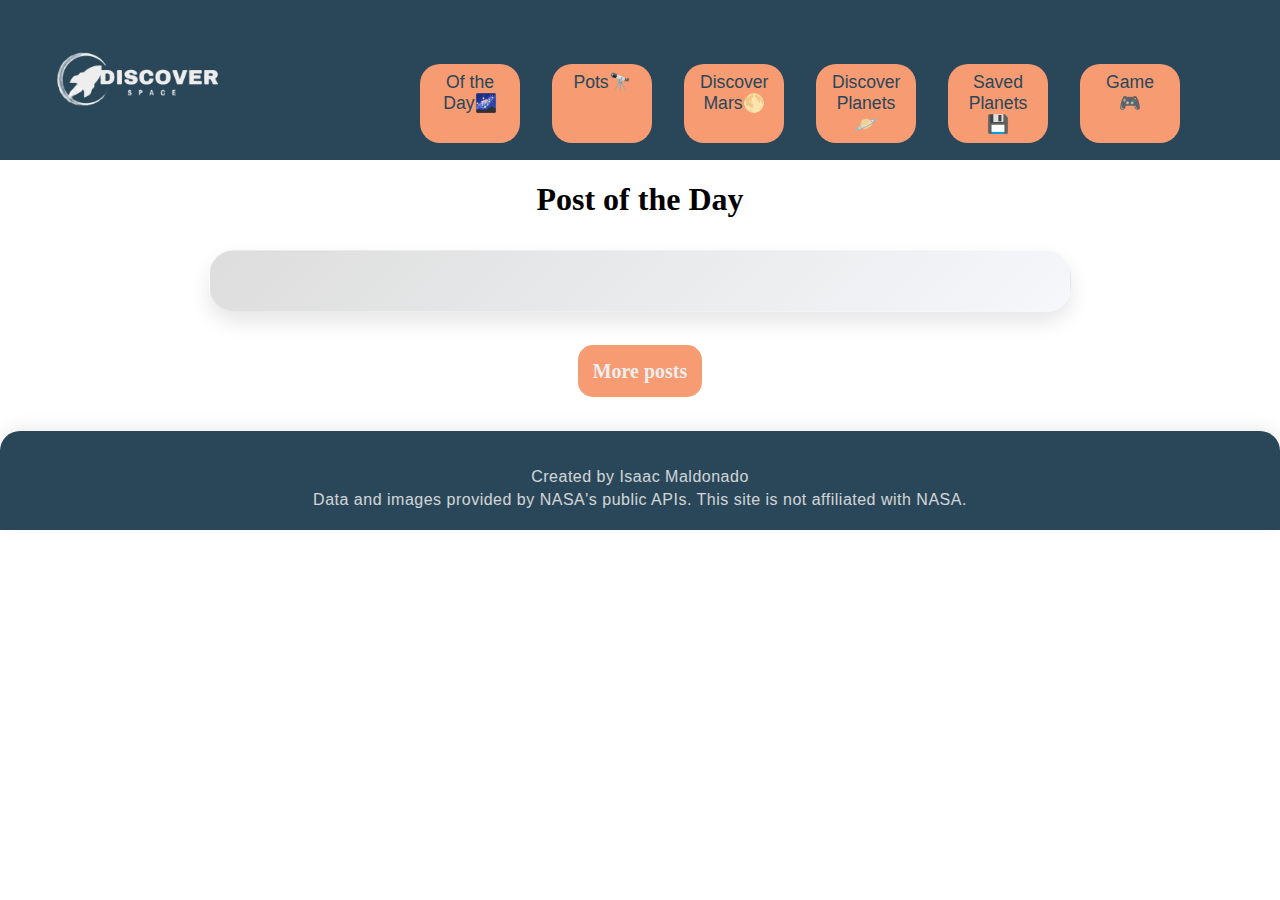
<file: index.html>
<!DOCTYPE html>
<html lang="en">
<head>
    <meta charset="UTF-8">
    <meta name="viewport" content="width=device-width, initial-scale=1.0">
    <title>DiscoverSpace🪐Post Of the Day</title>
    <link rel="stylesheet" href="style/style.css">
    <link rel="icon" type="image/x-icon" href="images/icon/icon.svg">
    <script src="js/postday.js" defer></script>
    <script src="js/menu.js" defer></script>
</head>
<body>
    <header>
        <img src="images/logos/DiscoverWhiteNoBackground.png" alt="DiscoverSpace Logo">
        <button id="myButton"></button>
    </header>
    <nav id="main-nav">
        <ul>
            <li><a href="index.html">Of the Day🌌</a></li>
            <li><a href="posts.html">Pots🔭</a></li>
            <li><a href="mars.html">Discover Mars🌕</a></li>
            <li><a href="planets.html">Discover Planets🪐</a></li>
            <li><a href="saved.html">Saved Planets 💾</a></li>
            <li><a href="game.html">Game🎮</a></li>
        </ul>
    </nav>
    <main>
        <h1>Post of the Day</h1>
        <div class="post-container" id="post-container">
        </div>
        <a href="posts.html" class="more-posts-button">More posts</a>
    </main>
    <footer>
        <p>Created by Isaac Maldonado</p>
        <p>Data and images provided by NASA's public APIs. This site is not affiliated with NASA.</p>
    </footer>
</body>
</html>
</file>
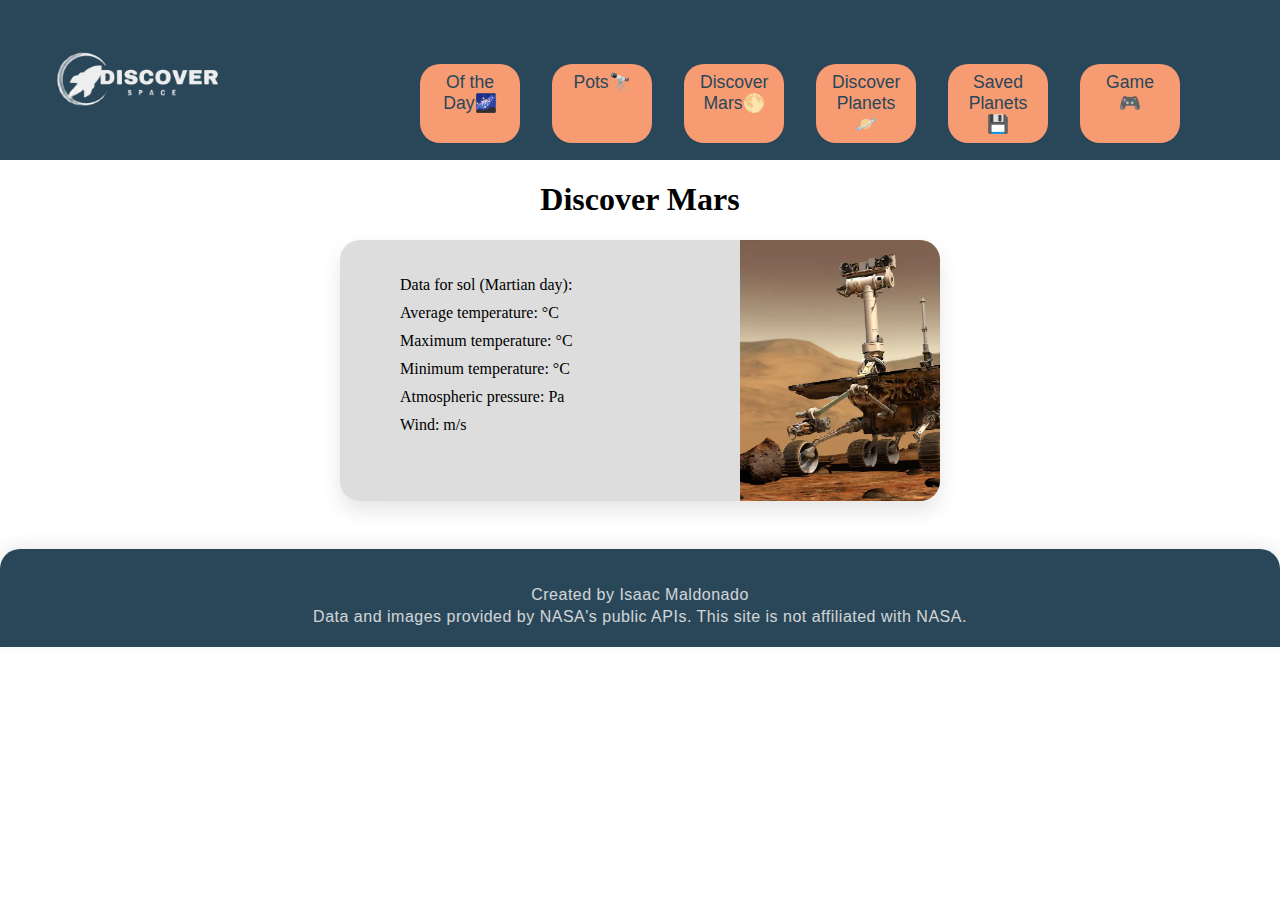
<file: mars.html>
<!DOCTYPE html>
<html lang="en">
<head>
    <meta charset="UTF-8">
    <meta name="viewport" content="width=device-width, initial-scale=1.0">
    <title>DiscoverSpace🪐About Mars</title>
    <link rel="stylesheet" href="style/style.css">
    <link rel="icon" type="image/x-icon" href="images/icon/icon.svg">
    <script src="js/mars.js" defer></script>
    <script src="js/menu.js" defer></script>
</head>
<body>
    <header>
        <img src="images/logos/DiscoverWhiteNoBackground.png" alt="DiscoverSpace Logo">
        <button id="myButton"></button>
    </header>
    <nav id="main-nav">
        <ul>
            <li><a href="index.html">Of the Day🌌</a></li>
            <li><a href="posts.html">Pots🔭</a></li>
            <li><a href="mars.html">Discover Mars🌕</a></li>
            <li><a href="planets.html">Discover Planets🪐</a></li>
            <li><a href="saved.html">Saved Planets 💾</a></li>
            <li><a href="game.html">Game🎮</a></li>
        </ul>
    </nav>
    <main>
        <h1>Discover Mars</h1>
        <div class="mars-card">
            <div class="mars-card-info">
                <ul>
                    <li>Data for sol (Martian day): <span id="data-sol"></span></li>
                    <li>Average temperature: <span id="data-av-temp"></span> °C</li>
                    <li>Maximum temperature: <span id="data-max-temp"></span> °C</li>
                    <li>Minimum temperature: <span id="data-min-temp"></span> °C</li>
                    <li>Atmospheric pressure: <span id="data-atmospheric"></span> Pa</li>
                    <li>Wind: <span id="data-wind"></span> m/s</li>
                </ul>
            </div>
            <div class="mars-card-pic">
                <img src="images/mars.webp" alt="Robot on Mars">
            </div>
        </div>
    </main>
    <footer>
        <p>Created by Isaac Maldonado</p>
        <p>Data and images provided by NASA's public APIs. This site is not affiliated with NASA.</p>
    </footer>
</body>
</html>
</file>
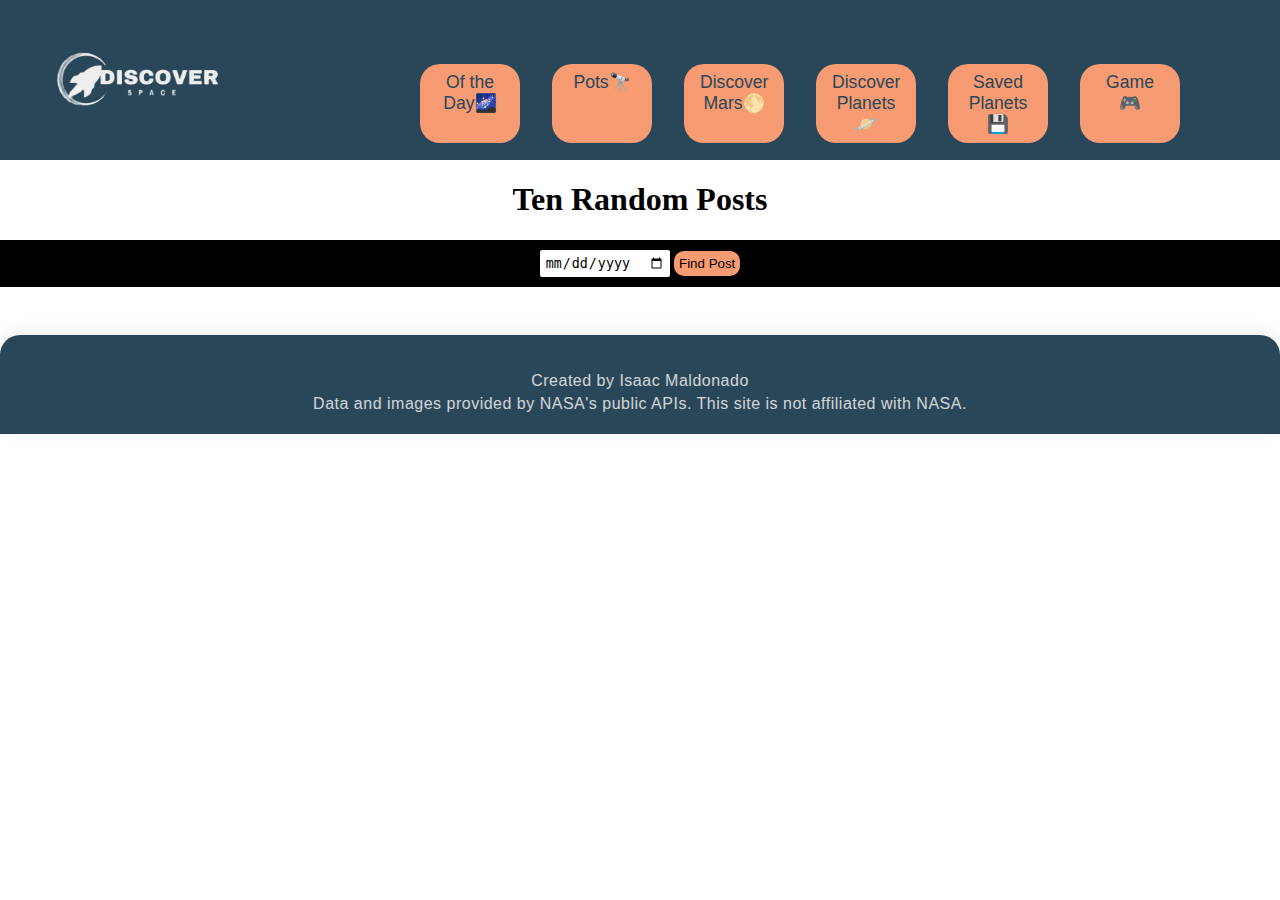
<file: posts.html>
<!DOCTYPE html>
<html lang="en">
<head>
    <meta charset="UTF-8">
    <meta name="viewport" content="width=device-width, initial-scale=1.0">
    <title>DiscoverSpace🪐Random Posts</title>
    <link rel="stylesheet" href="style/style.css">
    <link rel="icon" type="image/x-icon" href="images/icon/icon.svg">
    <script src="js/lastsposts.js" defer></script>
    <script src="js/menu.js" defer></script>
</head>
<body>
    <header>
        <img src="images/logos/DiscoverWhiteNoBackground.png" alt="DiscoverSpace Logo">
        <button id="myButton"></button>
    </header>
    <nav id="main-nav">
        <ul>
            <li><a href="index.html">Of the Day🌌</a></li>
            <li><a href="posts.html">Pots🔭</a></li>
            <li><a href="mars.html">Discover Mars🌕</a></li>
            <li><a href="planets.html">Discover Planets🪐</a></li>
            <li><a href="saved.html">Saved Planets 💾</a></li>
            <li><a href="game.html">Game🎮</a></li>
        </ul>
    </nav>
    <main>
        <h1>Ten Random Posts</h1>
        <div id="enter-date" class="enter-date">
            <input type="date" placeholder="Enter a Date" id="post-date" class="post-date">
            <button id="find-btn">Find Post</button>
        </div>
        <div id="lastTenPosts" class="lastTenPosts"></div>
    </main>
    <footer>
        <p>Created by Isaac Maldonado</p>
        <p>Data and images provided by NASA's public APIs. This site is not affiliated with NASA.</p>
    </footer>
</body>
</html>
</file>
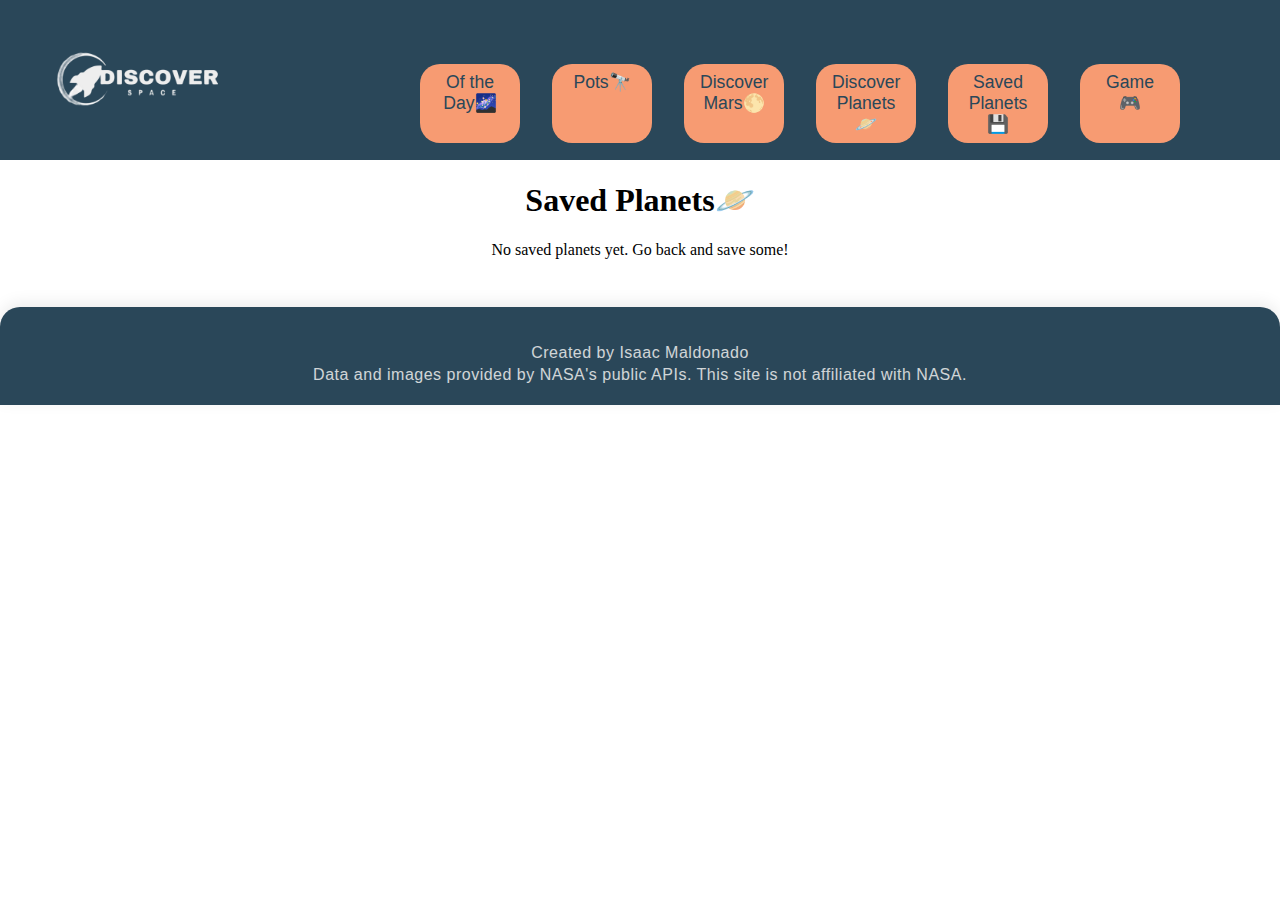
<file: saved.html>
<!DOCTYPE html>
<html lang="en">
<head>
    <meta charset="UTF-8">
    <meta name="viewport" content="width=device-width, initial-scale=1.0">
    <title>DiscoverSpace🪐About Mars</title>
    <link rel="stylesheet" href="style/style.css">
    <link rel="icon" type="image/x-icon" href="images/icon/icon.svg">
    <script src="js/savedPlanets.js" defer></script>
    <script src="js/menu.js" defer></script>
</head>
<body>
    <header>
        <img src="images/logos/DiscoverWhiteNoBackground.png" alt="DiscoverSpace Logo">
        <button id="myButton"></button>
    </header>
    <nav id="main-nav">
        <ul>
            <li><a href="index.html">Of the Day🌌</a></li>
            <li><a href="posts.html">Pots🔭</a></li>
            <li><a href="mars.html">Discover Mars🌕</a></li>
            <li><a href="planets.html">Discover Planets🪐</a></li>
            <li><a href="saved.html">Saved Planets 💾</a></li>
            <li><a href="game.html">Game🎮</a></li>
        </ul>
    </nav>
    <main>
        <h1>Saved Planets🪐</h1>
        <div id="savedPlanets-container"></div>
    </main>
    <footer>
        <p>Created by Isaac Maldonado</p>
        <p>Data and images provided by NASA's public APIs. This site is not affiliated with NASA.</p>
    </footer>
</body>
</html>
</file>
<file: style/style.css>
:root{
    --main-color: #2A4759;
    --secundary-color: #F79B72; /*More for buttons*/
    --background-color: #DDDDDD;
    --background-color2: #EEEEEE;
    --titles-headlines: orbitron;
    --text-descriptions: Monserrat;
    --quotes-buttons: Space Mono;
}

#myButton{
    display: none;
}

nav {
    background: none;
    height: auto;
    display: flex;
    align-items: center;
    position: absolute;
    top: 4rem;
    right: 100px;
}

nav ul {
    display: flex;
    gap: 2rem;
    list-style: none;
    margin: 0;
    padding: 0;
}

nav li {
    margin: 0;
    padding: 0;
    background-color: var(--secundary-color);
    border-radius: 20px;
    width: 100px;
}

nav a {
    color: var(--main-color);
    text-decoration: none;
    font-family: var(--titles-headlines), sans-serif;
    font-size: 1.1rem;
    padding: 0.5rem 1rem;
    border-radius: 0.3rem;
    transition: background 0.2s;
    display: block;
}

nav li:hover {
    background-color: var(--main-color);

    & a{
        color: var(--background-color);
    }
    
}


body{
    margin: 0 auto;
    text-align: center;
}

header{
    background-color: var(--main-color);
    height: 10rem;
    display: flex;
    align-items: center;
    padding: 0 2rem;
    & img {
        width: 12rem;
        height: auto;
        margin-right:2rem;
    }
}

.post-container {
    background: linear-gradient(135deg, var(--background-color) 0%, #f5f7fa 100%);
    margin: 2rem auto;
    width: 50rem;
    max-width: 90%;
    text-align: center;
    border-radius: 25px;
    padding: 30px;
    margin-bottom: 3rem;
    box-shadow: 0 10px 20px rgba(0, 0, 0, 0.1);
    border: 1px solid rgba(255, 255, 255, 0.3);
    transition: transform 0.3s ease, box-shadow 0.3s ease;
    
    &:hover {
        transform: translateY(-5px);
        box-shadow: 0 15px 30px rgba(0, 0, 0, 0.2);
    }
    
    .post-header {
        margin-bottom: 1.5rem;
        position: relative;
        
        .title-decoration {
            height: 2px;
            background: linear-gradient(to right, transparent, #bdc3c7, transparent);
            margin: 0.8rem 0;
        }
        
        .post-title {
            color: #2c3e50;
            font-size: 2.2rem;
            margin: 0.5rem 0;
            text-shadow: 1px 1px 2px rgba(0,0,0,0.1);
            padding: 0 1rem;
        }
        
        .post-date {
            color: #7f8c8d;
            font-style: italic;
            font-size: 0.9rem;
            margin-top: 0.5rem;
        }
    }
    
    .post-image-container {
        margin: 1.5rem auto;
        width: fit-content;
        border-radius: 15px;
        overflow: hidden;
        box-shadow: 0 5px 15px rgba(0,0,0,0.2);
        
        .post-of-day {
            width: 100%;
            max-width: 30rem;
            display: block;
            transition: transform 0.5s ease;
            
            &:hover {
                transform: scale(1.03);
            }
        }
    }
    
    .content-divider, .footer-divider {
        height: 1px;
        background: linear-gradient(to right, transparent, rgba(189, 195, 199, 0.5), transparent);
        margin: 1.5rem auto;
        width: 80%;
    }
    
    .footer-divider {
        margin-bottom: 0;
    }
    
    .post-content {
        text-align: left;
        line-height: 1.6;
        color: #34495e;
        padding: 0 1rem;
        
        .post-explanation {
            font-size: 1.1rem;
            margin-bottom: 1rem;
        }
    }
}

@keyframes fadeIn {
    from { opacity: 0; transform: translateY(20px); }
    to { opacity: 1; transform: translateY(0); }
}

.post-container {
    animation: fadeIn 0.6s ease-out forwards;
}

.more-posts-button{
    background-color: var(--secundary-color);
    padding: 15px;
    color: var(--background-color2);
    font-weight:bolder;
    font-size: 20px;
    text-decoration: none;
    border-radius: 15px;
}

.posts-container {
    background: linear-gradient(135deg, var(--background-color) 0%, #f5f7fa 100%);
    margin: 1.5rem auto;
    width: 30rem;
    max-width: 95%;
    text-align: center;
    border-radius: 18px;
    padding: 18px;
    margin-bottom: 2rem;
    box-shadow: 0 6px 14px rgba(0, 0, 0, 0.10);
    border: 1px solid rgba(255, 255, 255, 0.25);
    transition: transform 0.3s ease, box-shadow 0.3s ease;
    animation: fadeIn 0.6s ease-out forwards;
}

.posts-container:hover {
    transform: translateY(-3px);
    box-shadow: 0 10px 22px rgba(0, 0, 0, 0.16);
}

/* Imagen pequeña y con la misma estética que la anterior */
.posts-image-container {
    margin: 1rem auto;
    width: fit-content;
    border-radius: 12px;
    overflow: hidden;
    box-shadow: 0 4px 10px rgba(0,0,0,0.13);
}

.posts-image {
    width: 100%;
    max-width: 14rem;
    display: block;
    margin: 1.5rem auto;
    border-radius: 12px;
    box-shadow: 0 4px 10px rgba(0,0,0,0.13);
    transition: transform 0.4s ease;
}

.posts-image:hover {
    transform: scale(1.03);
}

.lastTenPosts {
    display: grid;
    grid-template-columns: 1fr 1fr;
    gap: 2rem; /* Opcional: espacio entre columnas */
}

footer {
    background-color: var(--main-color);
    color: var(--background-color2);
    text-align: center;
    padding: 2rem 1rem 1rem 1rem;
    font-family: var(--text-descriptions), sans-serif;
    font-size: 1rem;
    margin-top: 3rem;
    border-top-left-radius: 20px;
    border-top-right-radius: 20px;
    box-shadow: 0 -4px 16px rgba(0,0,0,0.08);
}

footer p {
    margin: 0.3rem 0;
    opacity: 0.85;
    letter-spacing:0.5px;
}

.enter-date{
    background-color: black;
    padding: 10px;
    & input {
        border-radius: 2px;
        border: none;
        padding: 5px;
    }
    & button{
        background-color: var(--secundary-color);
        border: none;
        border-radius: 10px;
        padding: 5px;
    }
}

.mars-card{
    background-color: var(--background-color);
    margin: auto;
    border-radius: 20px;
    width: 600px;
    display: flex;
    justify-content: space-between;
    box-shadow: 0 10px 20px rgba(0, 0, 0, 0.1);
    @media only screen and (max-width: 599px){
        flex-direction: column;
        justify-content: center;
        align-items: center;
        width: 90%;
        height: 500px;
        font-size: 15px;

        .mars-card-pic{
            width: 100%;
            height: 20rem;
        }

        .mars-card-pic img {
            width: 100%;
            height: 100%;
            object-fit: cover;
            object-position: top;
            border-top-right-radius: 0;
            border-bottom-right-radius: 20px;
            border-bottom-left-radius: 20px;
        }
    }
}

.mars-card-info{
    text-align:start;
    padding: 20px;
}

.mars-card-info li{
    margin-top: 10px;
    list-style-type: none;
}

.mars-card-pic{
    width: 200px;
}
.mars-card-pic img{
    width: 100%;
    height: 100%;
    border-top-right-radius: 20px;
    border-bottom-right-radius: 20px;
}




@media only screen and (min-width: 700px){
    .solar-system-planets{
        display: grid;
        grid-template-columns: 1fr 1fr;
        gap: 10px;
    }
}

@media only screen and (min-width: 800px){

    .solar-system-planets{
        display: grid;
        grid-template-columns: 1fr 1fr;
        justify-items: center;
        gap: 40px;
    }
}

.game-area {
    margin: auto;
    width: 50rem;
    height: 100vh;
    background-color: #000;
    display: flex;
    position: relative;
    background-image: url('../images/game/solarsystem.jpeg');
    background-repeat: no-repeat;
}

.rotateUp {
    transform: rotate(0deg);
    transition: transform 0.2s;
}
.rotateDown {
    transform: rotate(180deg);
    transition: transform 0.2s;
}
.rotateLeft {
    transform: rotate(-90deg);
    transition: transform 0.2s;
}
.rotateRight {
    transform: rotate(90deg);
    transition: transform 0.2s;
}

.question-dialog {
    background: linear-gradient(135deg, #2A4759 0%, #F79B72 100%);
    border-radius: 18px;
    box-shadow: 0 8px 24px rgba(0,0,0,0.18);
    padding: 2rem 1.5rem;
    color: #fff;
    font-family: var(--quotes-buttons), 'Space Mono', monospace;
    max-width: 400px;
    margin: 2rem auto;
    border: 2px solid #fff;
    animation: fadeIn 0.7s ease;
}

.question-dialog h2 {
    font-family: var(--titles-headlines), 'Orbitron', sans-serif;
    font-size: 2rem;
    margin-bottom: 1rem;
    color: #FFE066;
    text-shadow: 1px 2px 8px #2A4759;
}
.question-dialog label {
    display: flex;
    align-items: center;
    background: rgba(255,255,255,0.12);
    border-radius: 10px;
    padding: 0.7rem 1rem;
    margin-bottom: 0.8rem;
    cursor: pointer;
    font-size: 1.1rem;
    transition: background 0.2s;
    gap: 0.7rem; /* Espacio entre radio y texto */
}

.question-dialog input[type="radio"] {
    margin-right: 0;
    accent-color: #F79B72;
}

.question-dialog .dialog-buttons {
    display: flex;
    justify-content: space-between;
    margin-top: 1.5rem;
}

.question-dialog button {
    background: #FFE066;
    color: #2A4759;
    border: none;
    border-radius: 10px;
    padding: 0.7rem 1.5rem;
    font-family: var(--quotes-buttons), 'Space Mono', monospace;
    font-size: 1rem;
    font-weight: bold;
    cursor: pointer;
    box-shadow: 0 2px 8px rgba(0,0,0,0.12);
    transition: background 0.2s, color 0.2s;
}

.question-dialog button:hover {
    background: #F79B72;
    color: #fff;
}

.fun-fact-dialog, .answer-dialog {
    background: linear-gradient(135deg, #2A4759 0%, #F79B72 100%);
    border-radius: 18px;
    box-shadow: 0 8px 24px rgba(0,0,0,0.18);
    padding: 2rem 1.5rem;
    color: #fff;
    font-family: var(--quotes-buttons), 'Space Mono', monospace;
    max-width: 400px;
    margin: 2rem auto;
    border: 2px solid #fff;
    animation: fadeIn 0.7s ease;
    text-align: center;
}

.fun-fact-dialog h2, .answer-dialog h2 {
    font-family: var(--titles-headlines), 'Orbitron', sans-serif;
    font-size: 2rem;
    margin-bottom: 1rem;
    color: #FFE066;
    text-shadow: 1px 2px 8px #2A4759;
}

.fun-fact-dialog img {
    width: 120px;
    height: 120px;
    object-fit: cover;
    border-radius: 50%;
    box-shadow: 0 2px 8px rgba(0,0,0,0.15);
    margin-bottom: 1rem;
}

.fun-fact-dialog p {
    font-size: 1.15rem;
    margin-bottom: 1.2rem;
    color: #fff;
    text-shadow: 0 1px 4px #2A4759;
}

.fun-fact-dialog button, .next-answer , .answer-dialog button {
    background: #FFE066;
    color: #2A4759;
    border: none;
    border-radius: 10px;
    padding: 0.7rem 1.5rem;
    font-family: var(--quotes-buttons), 'Space Mono', monospace;
    font-size: 1rem;
    font-weight: bold;
    cursor: pointer;
    box-shadow: 0 2px 8px rgba(0,0,0,0.12);
    transition: background 0.2s, color 0.2s;
    margin-top: 1rem;
}

.fun-fact-dialog button:hover , .next-answer:hover, .answer-dialog button:hover {
    background: #F79B72;
    color: #fff;
}

#ship {
    width: 70px;
    height: 70px;
    display: flex;
    justify-content: center;
    align-items: center;
    position: absolute;
}

.planet-earth{
    width: 100px;
    height: 100px;
    position: absolute;
    top: 50%;
    background-color: rgba(255, 255, 0, 0);
    position: absolute;
    right: 42%;
    top: 62%;
}

.planet-mercury{
    width: 50px;
    height: 50px;
    position: absolute;
    top: 50%;
    background-color: rgba(255, 255, 0, 0);
    position: absolute;
    left: 29%;
    top: 76%;
}

.sun{
    width: 150px;
    height: 180px;
    position: absolute;
    top: 50%;
    background-color: rgba(255, 255, 0, 0);
    position: absolute;
    left: 0;
    top: 75%;
}

.planet-venus{
    width: 90px;
    height: 90px;
    position: absolute;
    top: 50%;
    background-color: rgba(255, 255, 0, 0);
    position: absolute;
    left: 27%;
    top: 50%;
}

.planet-mars{
    width: 90px;
    height: 90px;
    position: absolute;
    top: 50%;
    background-color: rgba(255, 255, 0, 0);
    position: absolute;
    left: 28%;
    top: 23%;
}

.planet-jupiter{
    width: 120px;
    height: 125px;
    position: absolute;
    top: 50%;
    background-color: rgba(255, 255, 0, 0);
    position: absolute;
    right: 34%;
    top: 34%;
}

.planet-saturn{
    width: 120px;
    height: 100px;
    position: absolute;
    background-color: rgba(255, 255, 0, 0);
    position: absolute;
    right: 42%;
    top: 7%;
}

.planet-uranus{
    width: 95px;
    height: 95px;
    position: absolute;
    background-color: rgba(255, 255, 0, 0);
    position: absolute;
    right: 10%;
    top: 30%;
}

.planet-neptune{
    width: 90px;
    height: 85px;
    position: absolute;
    background-color: rgba(255, 255, 0, 0);
    position: absolute;
    right: 11%;
    top: 8%;
}

@media only screen and (min-width: 830px) {
    .control-container {
        display: none !important;
    }
}

@media only screen and (max-width: 829px) {

    .planet-earth{
        width: 25px;
        height: 30px;

        right: 42%;
        top: 60%;
    }

    .planet-mercury{
        width: 20px;
        height: 20px;
        
        left: 35%;
        top: 73%;
    }

    .sun{
        width: 45px;
        height: 70px;
        border-top-right-radius: 30px;
        left: 10%;
        top: 70%;
    }

    .planet-venus{
        width: 26px;
        height: 25px;

        left: 34%;
        top: 50%;
    }

    .planet-mars{
        width: 21px;
        height: 20px;
        
        left: 35%;
        top: 24%;
    }

    .planet-jupiter{
        width: 35px;
        height: 35px;
        right: 34%;
        top: 34%;
    }

    .planet-saturn{
        width: 30px;
        height: 30px;
        right: 39.9%;
        top: 7%;
    }

    .planet-uranus{
        width: 35px;
        height: 29px;
        right: 10%;
        top: 30%;
    }

    .planet-neptune{
        width: 25px;
        height: 20px;
        right: 12%;
        top: 9%;
    }

    #ship img{
        width: 20px;
        height: 20px;
    }

    #ship {
        width: 20px;
        height: 20px;
    }

.arrow-controls {
    display: flex;
    flex-direction: column;
    align-items: center;
    gap: 0.5rem;
}

.arrow-row {
    display: flex;
    gap: 0.5rem;
}

.control-button {
    width: 48px;
    height: 48px;
    background: var(--main-color);
    border: 2px solid var(--secundary-color);
    border-radius: 12px;
    display: flex;
    align-items: center;
    justify-content: center;
    cursor: pointer;
    transition: background 0.2s, color 0.2s;
    box-shadow: 0 2px 8px rgba(0,0,0,0.10);
}

.control-button:active,
.control-button:hover {
    background: var(--secundary-color);
}

    .game-area{
        margin: auto;
        width: 20rem;
        height: 30vh;
        background-color: #000;
        display: flex;
        position: relative;
        background-image: url('../images/game/solarsystem.jpeg');
        background-repeat: no-repeat;
        background-size: contain;      /* Ajusta la imagen para que se vea completa */
        background-position: center;
    }

    nav {
        position: fixed; /* Cambiado de absolute a fixed */
        top: 6rem; /* Altura del header */
        left: 0;
        right: auto;
        width: 100%;
        background-color: var(--main-color);
        display: block;
        height: auto;
        max-height: 0;
        overflow: hidden;
        transition: max-height 0.3s ease-out;
        z-index: 1000;
    }

    nav ul {
        flex-direction: column;
        gap: 0;
        padding: 1rem 0;
    }

    nav li {
        width: 100%;
        border-radius: 0;
        background-color: transparent;
        margin: 0;
    }

    nav a {
        color: white;
        padding: 1rem 2rem;
        text-align: left;
    }

    nav a:hover {
        background-color: rgba(255,255,255,0.1);
    }

    /* Estado abierto */
    nav.open {
        max-height: 500px;
        border-top: 1px solid rgba(255,255,255,0.1);
    }

    /* Header ajustado */
    header {
        height: 6rem;
        position: relative;
    }

    /* Botón hamburguesa */
    #myButton {
        display: block;
        font-size: 2rem;
        background: none;
        border: none;
        color: white;
        cursor: pointer;
        padding: 0.5rem;
        position: absolute;
        right: 20px;
    }

    .post-container{
        width: 80%;
        & h1{
            font-size: 30px;
        }
    }
}

@media only screen and (max-width: 1073px) {
    .lastTenPosts {
        grid-template-columns: 1fr;
    }
    .posts-container {
        width: 60%;
    }
}
</file>
